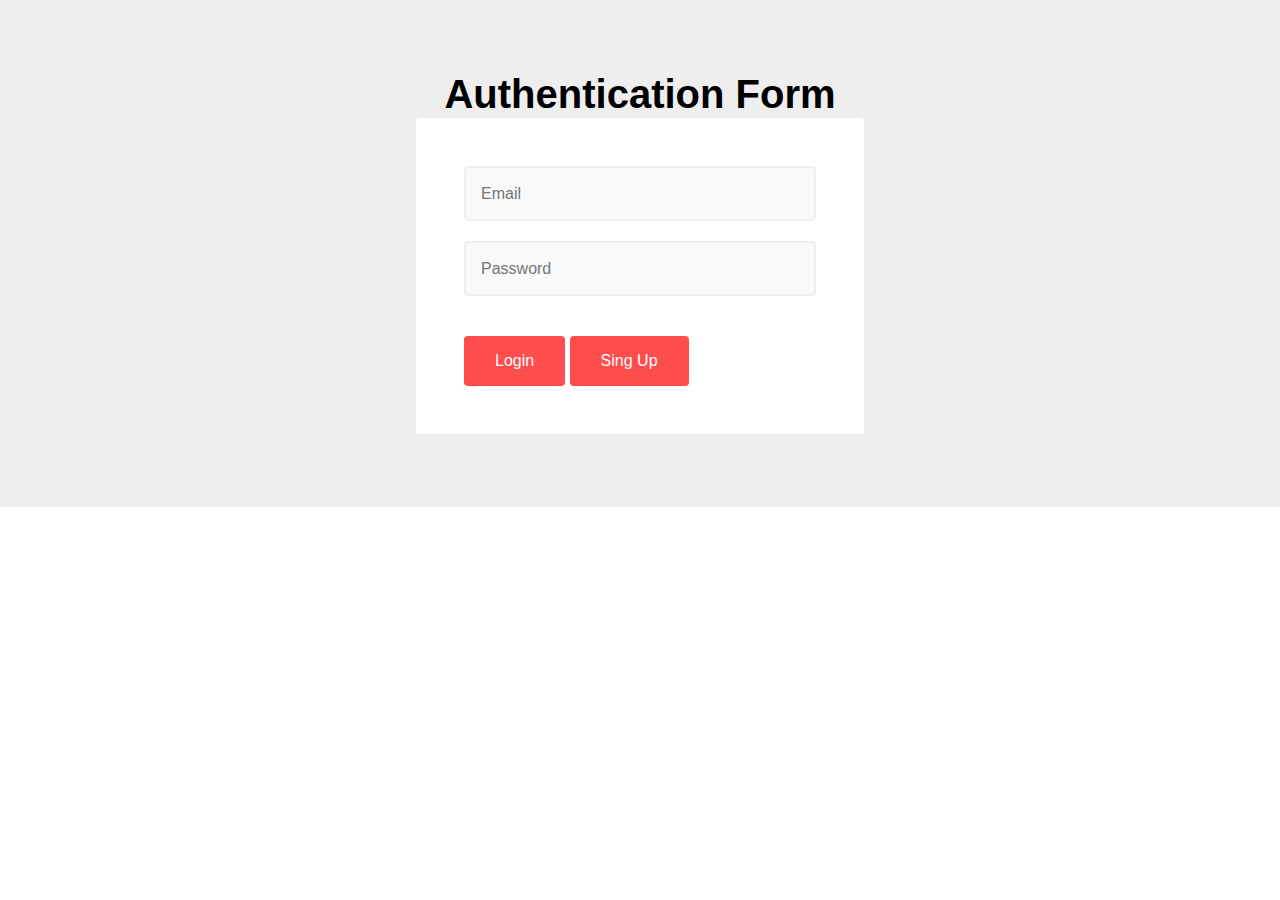
<file: project/index.html>
<!DOCTYPE html>
<html lang="en">

<head>
  <meta charset="UTF-8">
  <meta name="viewport" content="width=device-width, initial-scale=1.0">
  <meta http-equiv="X-UA-Compatible" content="ie=edge">
  <title>Authentication Form</title>
  <link rel="stylesheet" href="css/style.css">
</head>
<body>
  <section class="w3l-simple-contact-form1">
    <div class="contact-form section-gap">
      <div class="wrapper">
        <div class="text-center">
        <h1 style="font-size: 40px; " >Authentication Form</h1>
        </div>
        <div class="contact-form" style="max-width: 450px; margin: 0 auto;">
          <div class="form-mid">
            
			<form method="post">
              <div class="field">
				<input type="email" class="form-control" name="Name1" id="Name1" placeholder="Email" required="">
              </div>
              <div class="field">
				<input type="Password" class="form-input" name="userPw" id= "userPw" placeholder="Password" required="">
              </div>
              <button type="reset" class="btn btn-contact" onclick="check()"> Login </button>
			  
			  
			  <button onclick="location.href='singup.html'" class="btn btn-contact" >Sing Up</button>
           </form>
          </div>
        </div>
      </div>
    </div>
  </section>
<script src="js/mail.js"></script>
<script src="js/singup.js"></script>
</body>
</html>
</file>
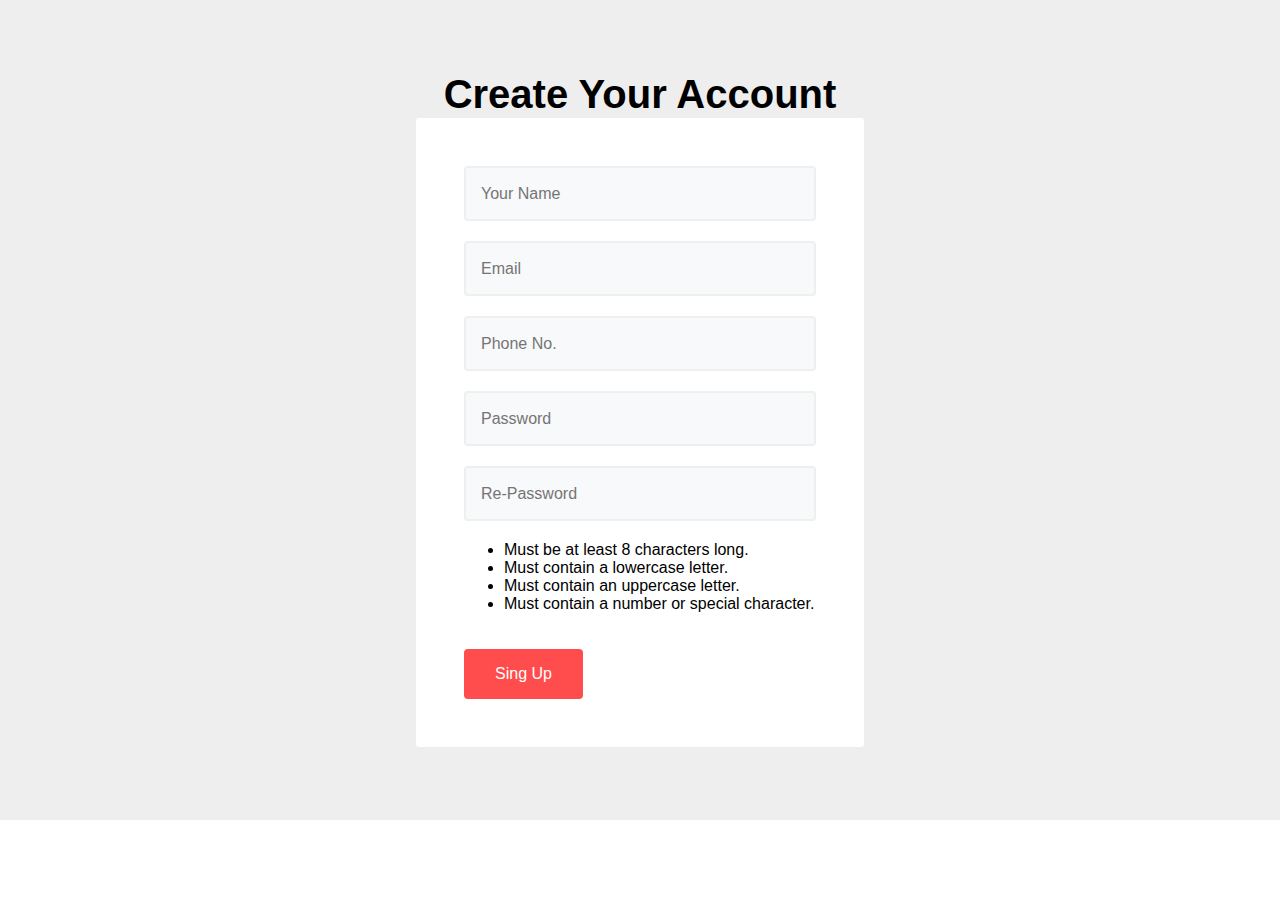
<file: project/singup.html>
<!DOCTYPE html>
<html lang="en">

<head>
  <meta charset="UTF-8">
  <meta name="viewport" content="width=device-width, initial-scale=1.0">
  <meta http-equiv="X-UA-Compatible" content="ie=edge">
  <title>Authentication Form</title>
  <link rel="stylesheet" href="css/style.css">
</head>

<body>
  <!-- contact -->
  <section class="w3l-simple-contact-form1">
    <div class="contact-form section-gap">
      <div class="wrapper">
      <div class="text-center">
      <h1 style="font-size: 40px; " >Create Your Account</h1>
      </div>
        <div class="contact-form" style="max-width: 450px; margin: 0 auto;">
          <div class="form-mid">
            
			<form method="post">
              <div class="field">
				<input type="text" class="form-control" name="name" id="name" placeholder="Your Name" required>
              </div>
			  <div class="field">
				<input type="email" class="form-control" name="Sender" id="email" placeholder="Email" required>
              </div>
			  <div class="field">
				<input type="phone" class="form-control" name="Phone" id="phone" placeholder="Phone No." required>
              </div>
              <div class="field">
				  <input type="Password" class="form-input" name="password" id="pw" placeholder="Password" required>
              </div>
			  <div class="field">
				  <input type="password" class="form-input" name="Re-Password" id="re" placeholder="Re-Password" required>
              </div>
			  <ul>
            <li class="length">Must be at least 8 characters long.</li>
            <li class="lowercase">Must contain a lowercase letter.</li>
            <li class="uppercase">Must contain an uppercase letter.</li>
            <li class="special">Must contain a number or special character.</li>
            </ul>
              <button type="reset" class="btn btn-contact" onclick="store()"> Sing Up </button>

            </form>
          </div>
        </div>
      </div>
    </div>
  </section>
  <script src="js/singup.js"></script>
  </body>
  </html>
</file>
<file: project/css/style.css>
body,
html {
  margin: 0;
  padding: 0;
  font-family: -apple-system, BlinkMacSystemFont, "Segoe UI", Roboto, Oxygen-Sans, Ubuntu, Cantarell, "Helvetica Neue", sans-serif;
}

textarea {
  font-family: -apple-system, BlinkMacSystemFont, "Segoe UI", Roboto, Oxygen-Sans, Ubuntu, Cantarell, "Helvetica Neue", sans-serif;
}

* {
  box-sizing: border-box;
}

.wrapper {
  width: 100%;
  padding-right: 15px;
  padding-left: 15px;
  margin-right: auto;
  margin-left: auto;
}

@media (min-width: 576px) {
  .wrapper {
    max-width: 540px;
  }
}

@media (min-width: 768px) {
  .wrapper {
    max-width: 720px;
  }
}

@media (min-width: 992px) {
  .wrapper {
    max-width: 960px;
  }
}

@media (min-width: 1200px) {
  .wrapper {
    max-width: 1140px;
  }
}


.d-grid {
  display: grid;
}

.text-center {
  text-align: center;
}

.text-left {
  text-align: left;
}

.text-right {
  text-align: right;
}

button,
select {
  outline: none;
  appearance: none;
  -webkit-appearance: none;
}

button,
.btn,
select {
  cursor: pointer;
  font-family: -apple-system, BlinkMacSystemFont, "Segoe UI", Roboto, Oxygen-Sans, Ubuntu, Cantarell, "Helvetica Neue", sans-serif;
}

a {
  text-decoration: none;
}

iframe {
  border: none;
}

h1,
h2,
h3,
h4,
h5,
h6 {
  margin: 0;
  padding: 0;
  font-family: -apple-system, BlinkMacSystemFont, "Segoe UI", Roboto, Oxygen-Sans, Ubuntu, Cantarell, "Helvetica Neue", sans-serif;
}

p {
  margin: 0;
  padding: 0;
}

/* Section top bottom gap */
.section-gap {
  padding: 4.5rem 0;
}

@media screen and (max-width:767px) {
  .section-gap {
    padding: 3.5rem 0;
  }
}

@media screen and (max-width:480px) {
  .section-gap {
    padding: 3rem 0;
  }
}

/* / Section top bottom gap */

/* title-styling */
h3.global-title {
  font-size: 40px;
  line-height: 45px;
  color: #16191e;
  margin-bottom: 50px;
  text-transform: capitalize;
}

@media screen and (max-width:767px) {
  h3.global-title {
    font-size: 40px;
    line-height: 45px;
  }
}

@media screen and (max-width:600px) {
  h3.global-title {
    font-size: 35px;
    line-height: 40px;
  }
}

@media screen and (max-width:500px) {
  h3.global-title {
    font-size: 30px;
    line-height: 35px;
  }
}

/* / title-styling */
/* simple contact form */
.contact-form {
  background: #eee;
}

.field {
  margin-bottom: 20px;
}

.form-mid {
  background: #fff;
  padding: 3rem;
  border: 1px solid #eee;
  border-radius: 4px;
}

.form-mid form input,
.form-mid form textarea {
  background: #f8f9fa;
  border: 2px solid rgba(216, 216, 216, 0.3);
  color: #777;
  font-size: 16px;
  padding: 12px 15px;
  width: 100%;
  border-radius: 4px;
  height: 55px;
}

.form-mid form textarea {
  resize: none;
  min-height: 140px;
}

.form-mid form input:focus,
.form-mid form textarea:focus {
  outline: none;
  border: 2px solid #051b35;
  background: #fff;
  box-shadow: none;
}

button.btn-contact {
  border: none;
  font-size: 16px;
  padding: 15px 30px;
  margin: 20px auto 0;
  color: #fff;
  background: #ff4c4c;
  border-color: #ff4c4c;
  display: inline-block;
  font-weight: 400;
  text-align: center;
  vertical-align: middle;
  cursor: pointer;
  -webkit-user-select: none;
  -moz-user-select: none;
  -ms-user-select: none;
  user-select: none;
  border: 1px solid transparent;
  border-radius: 0.25rem;
}

@media(max-width: 568px) {
  .form-mid {
    padding: 1.5rem;
  }
}
/* gallery design     */

div.gallery {
  margin: 5px;
  border: 1px solid #ccc;
  float: left;
  width: 180px;
}

div.gallery:hover {
  border: 1px solid #777;
}

div.gallery img {
  width: 100%;
  height: auto;
}

div.desc {
  padding: 15px;
  text-align: center;
}
</file>
